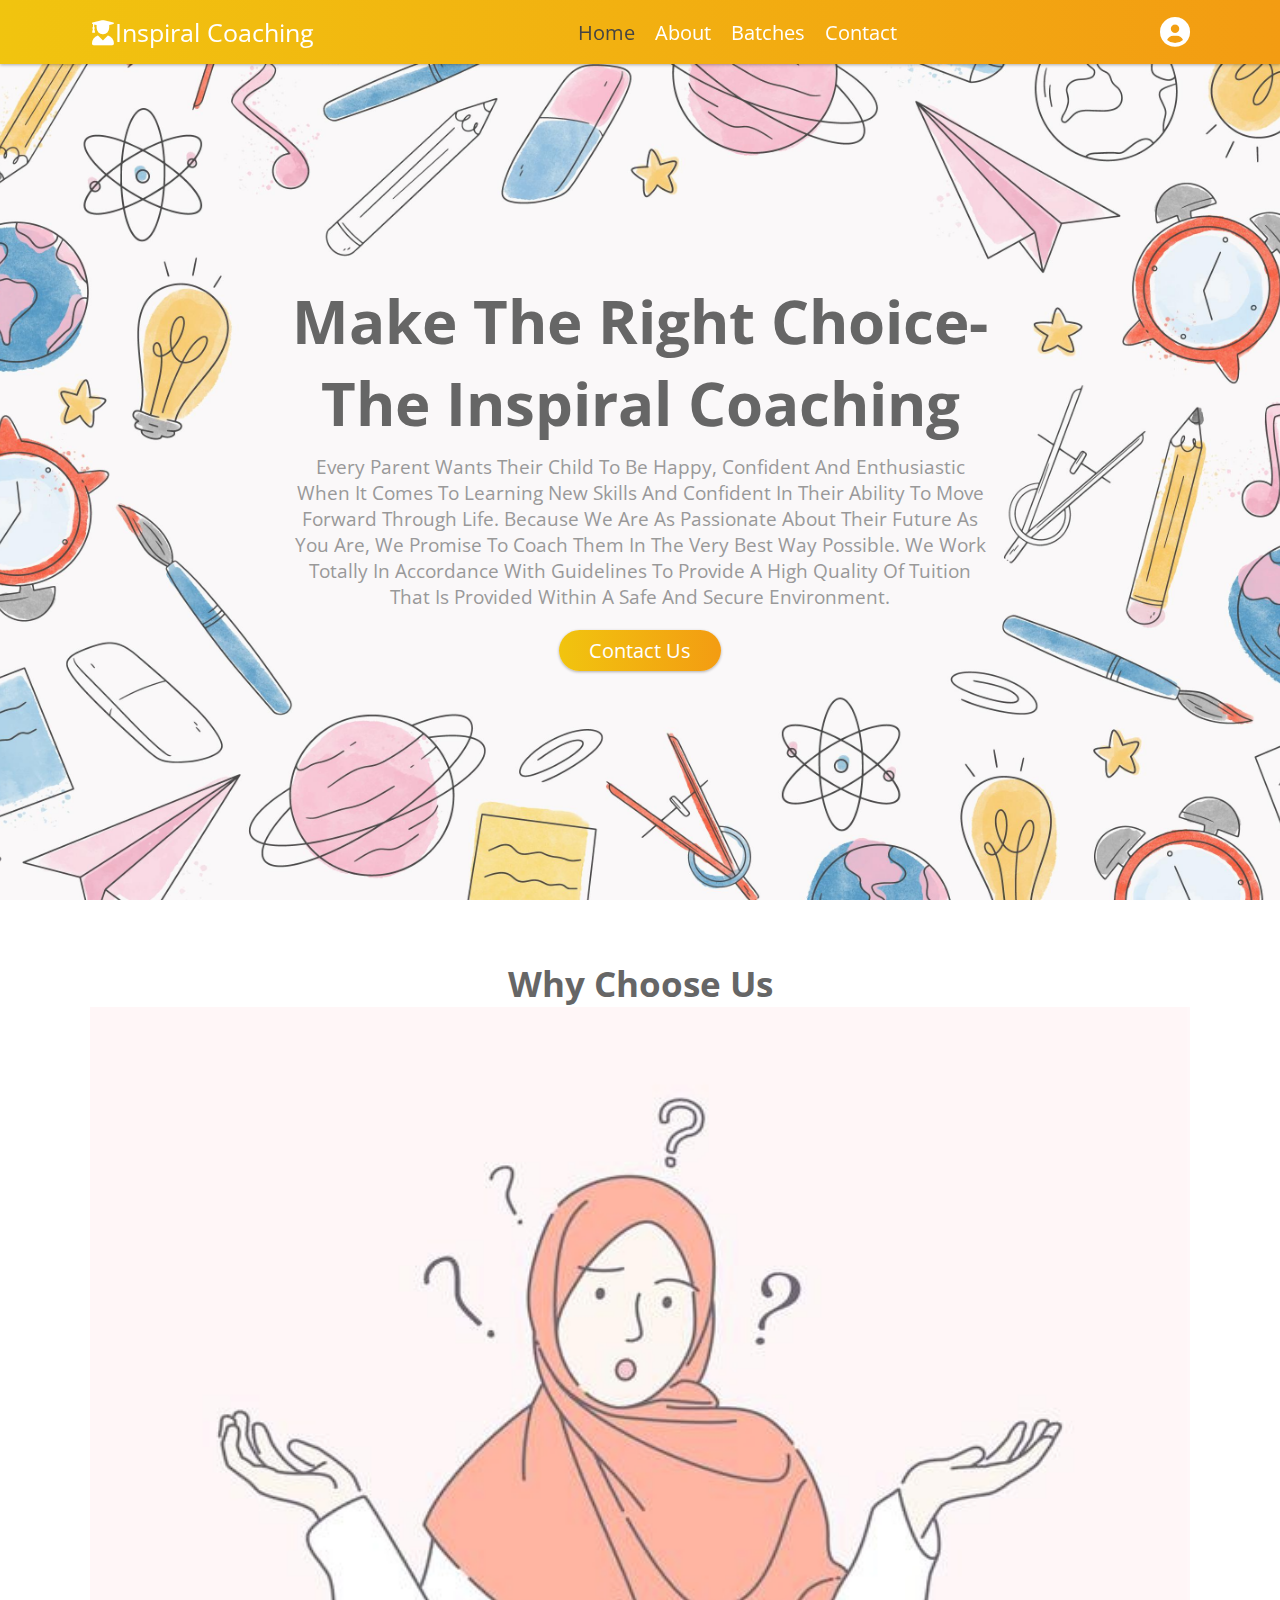
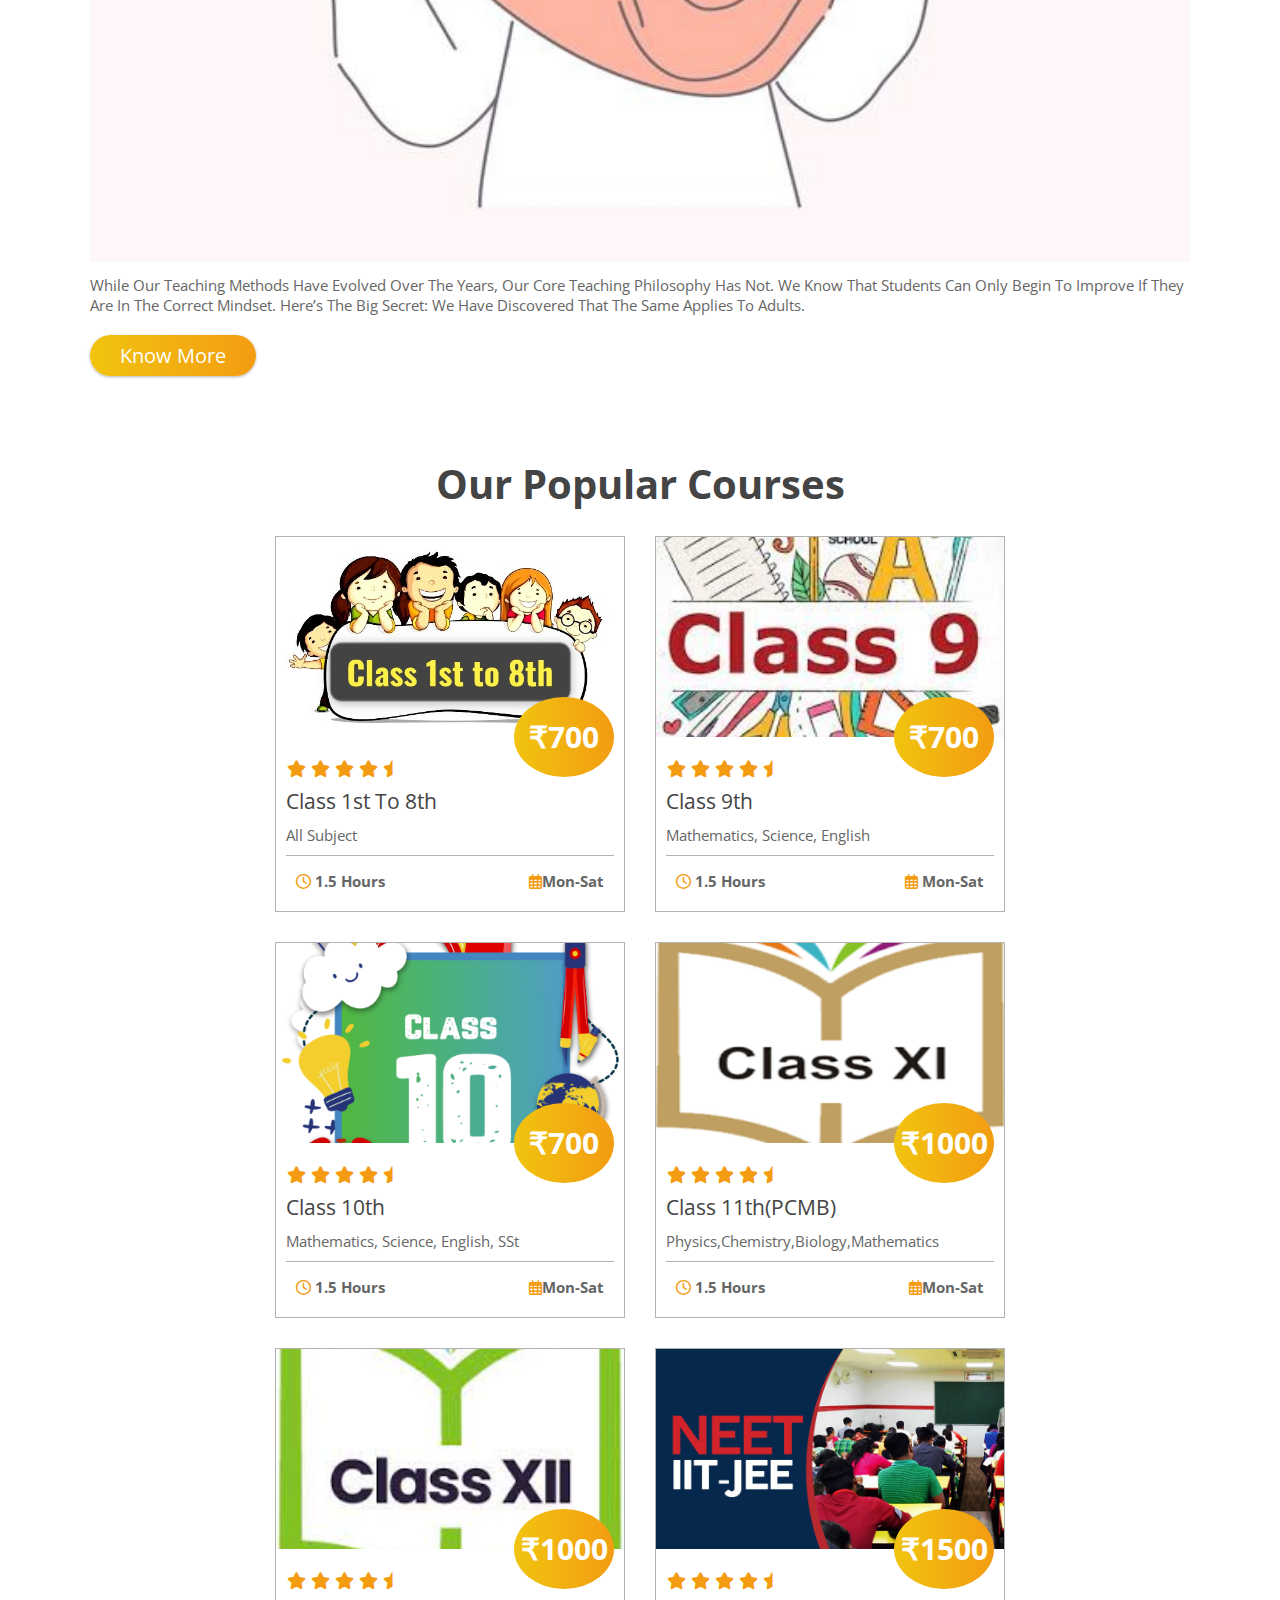
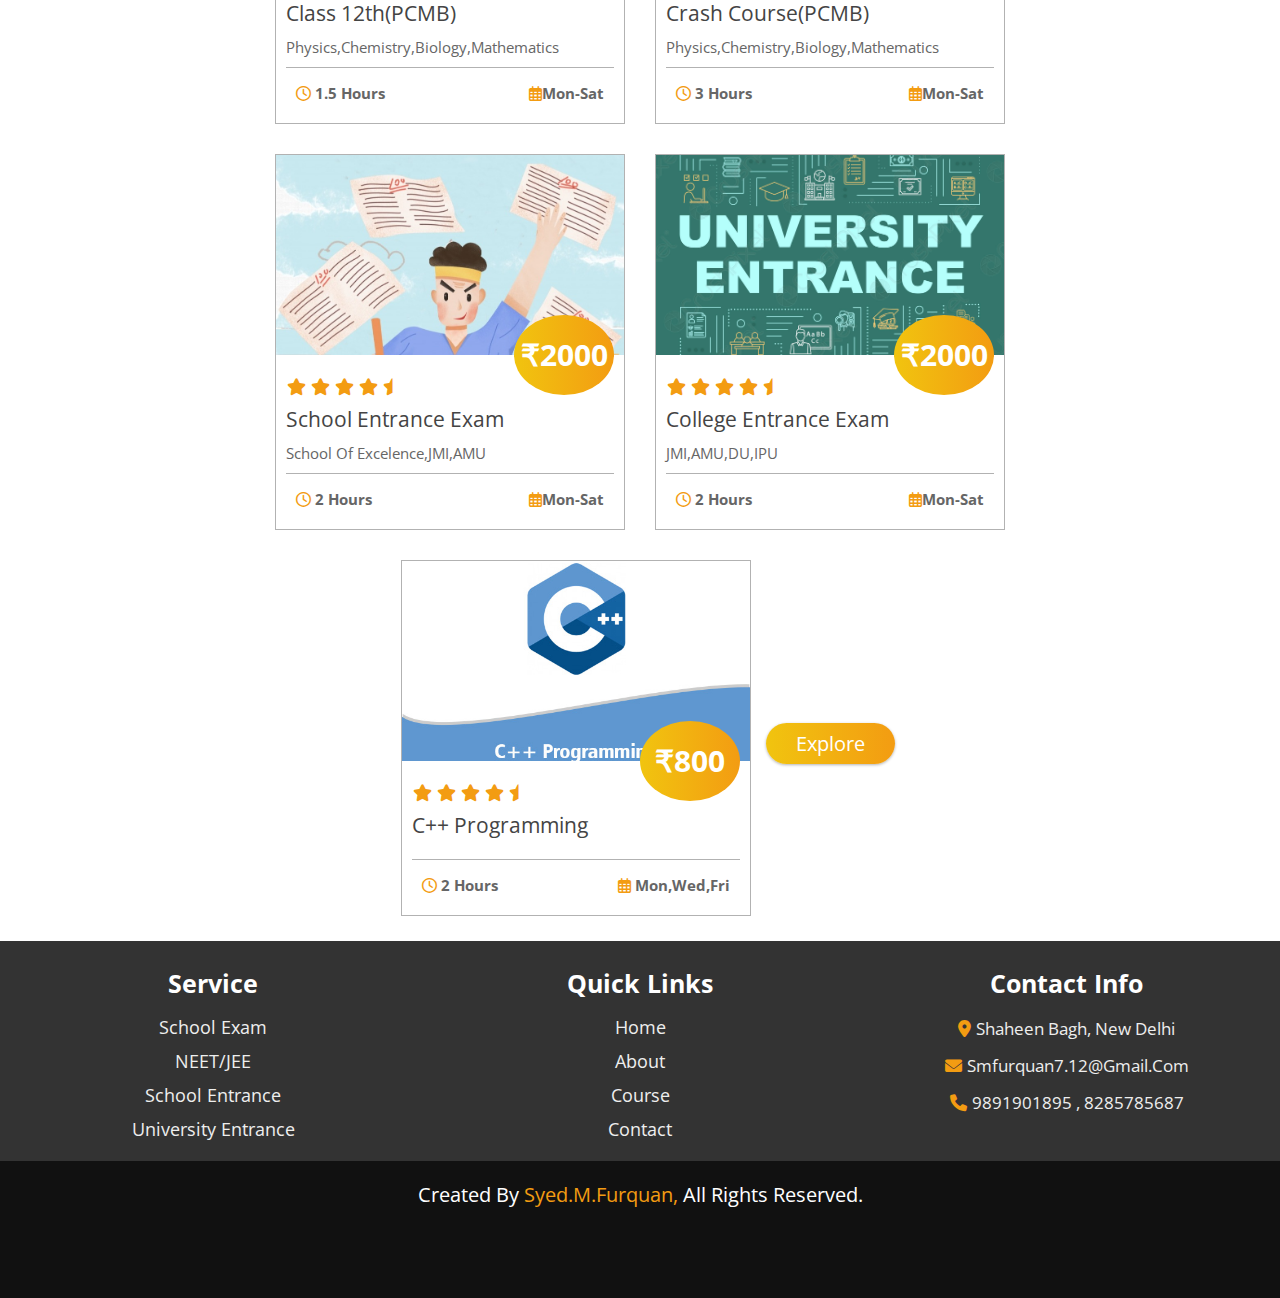
<file: index.html>
<!DOCTYPE html>
<html lang="en">
<head>
    <meta charset="UTF-8">
    <meta http-equiv="X-UA-Compatible" content="IE=edge">
    <meta name="viewport" content="width=device-width, initial-scale=1.0">
    <title>Inspiral Coaching</title>
    <link rel="icon" type="image/x-icon" href="images/favicon.jpg">

     <!-- font-awesome cdn link    -->
    <link rel="stylesheet" href="https://cdnjs.cloudflare.com/ajax/libs/font-awesome/6.0.0-beta3/css/all.min.css">

    <!-- custom css files link -->
    <link rel="stylesheet" href="index.css">

    <!-- google font cdn link -->
    <link rel="preconnect" href="https://fonts.googleapis.com">
    <link rel="preconnect" href="https://fonts.gstatic.com" crossorigin>
    <link href="https://fonts.googleapis.com/css2?family=Open+Sans:ital,wght@0,300;0,400;0,500;0,600;0,700;1,400;1,600&display=swap" rel="stylesheet">

</head>
<body> 
    <!-- header section start -->
    <header>

        <div id="menu" class="fas fa-bars"></div>
    
        <a href="#" class="logo"><i class="fas fa-user-graduate"></i>Inspiral Coaching</a>
    
        <nav class="navbar">
            <ul>
                <li><a class="active" href="#home">home</a></li>
                <li><a href="about.html">about</a></li>
                <li><a href="batch.html">Batches</a></li>
                <li><a href="contact.html">contact</a></li>
            </ul>
        </nav>
    
        <div id="login" class="fas fa-user-circle"></div>
    
    </header>
   
    <!-- Home section start -->
    <section class="home" id="home">
        <h1>Make the Right Choice-<br>The Inspiral Coaching</h1>
         
 <p>
    Every parent wants their child to be happy, confident and enthusiastic when it comes to learning new skills and confident in their ability to move forward through life.  Because we are as passionate about their future as you are, we promise to coach them in the very best way possible.  We work totally in accordance with guidelines to provide a high quality of tuition that is provided within a safe and secure environment.   
 </p>
 <a href="#"><button class="btn">Contact Us</button></a>
    </section>

    <!-- About Section Start -->

    <section class="about" id="about">
    <div> 
        
        <!-- <div class="image">
            <img src="images/abindex.jpg">
        </div> -->
        <div class="content">
            <h3 style="text-align: center;">Why Choose Us</h3>
            <div class="image">
                <img src="images/abindex.jpg">
            </div>
            <p>
                
                While our teaching methods have evolved over the years, our core teaching philosophy has not. We know that students can only begin to improve if they are in the correct mindset.

Here’s the big secret: we have discovered that the same applies to adults.
            </p>
            
            <a href="about.html"><button class="btn">Know More</button></a>
        </div>
</div>
    </section>

    <!-- About Section end -->

    <!-- Class section Started -->
    <section class="course" id="course">

        <h1 class="heading">our popular courses</h1>    
        
        <div class="box-container">
        
            <div class="box">
                <img src="images/1to8.jpeg" alt="">
                <h3 class="price">₹700</h3>
                <div class="content">
                    <div class="stars">
                        <i class="fas fa-star"></i>
                        <i class="fas fa-star"></i>
                        <i class="fas fa-star"></i>
                        <i class="fas fa-star"></i>
                        <i class="fas fa-star-half"></i>
                    </div>
                    <a href="#" class="title">Class 1st to 8th</a>
                    <p>All Subject</p>
                    <div class="info">
                        <h3> <i class="far fa-clock"></i> 1.5 hours </h3>
                        <h3> <i class="far fa-calendar-alt"></i>Mon-Sat</h3>
 
                    </div>
                </div>
            </div>
        
            <div class="box">
                <img src="images/course1.jpeg" alt="">
                <h3 class="price">₹700</h3>
                <div class="content">
                    <div class="stars">
                        <i class="fas fa-star"></i>
                        <i class="fas fa-star"></i>
                        <i class="fas fa-star"></i>
                        <i class="fas fa-star"></i>
                        <i class="fas fa-star-half"></i>
                    </div>
                    <a href="#" class="title">class 9th</a>
                    <p>Mathematics, Science, English</p>
                    <div class="info">
                        <h3> <i class="far fa-clock"></i> 1.5 hours </h3>
                        <h3> <i class="far fa-calendar-alt"></i> Mon-Sat</h3>
                         
                    </div>
                </div>
            </div>
        
            <div class="box">
                <img src="images/course2.png" alt="">
                <h3 class="price">₹700</h3>
                <div class="content">
                    <div class="stars">
                        <i class="fas fa-star"></i>
                        <i class="fas fa-star"></i>
                        <i class="fas fa-star"></i>
                        <i class="fas fa-star"></i>
                        <i class="fas fa-star-half"></i>
                    </div>
                    <a href="#" class="title"> Class 10th</a>
                    <p>Mathematics, Science, English, SSt</p>
                    <div class="info">
                        <h3> <i class="far fa-clock"></i> 1.5 hours </h3>
                        <h3> <i class="far fa-calendar-alt"></i>Mon-Sat </h3>
                        
                    </div>
                </div>
            </div>
        
            <div class="box">
                <img src="images/course3.png" alt="">
                <h3 class="price">₹1000</h3>
                <div class="content">
                    <div class="stars">
                        <i class="fas fa-star"></i>
                        <i class="fas fa-star"></i>
                        <i class="fas fa-star"></i>
                        <i class="fas fa-star"></i>
                        <i class="fas fa-star-half"></i>
                    </div>
                    <a href="#" class="title">Class 11th(PCMB)</a>
                    <p>Physics,Chemistry,Biology,Mathematics </p>
                    <div class="info">
                        <h3> <i class="far fa-clock"></i> 1.5 hours </h3>
                        <h3> <i class="far fa-calendar-alt"></i>Mon-Sat</h3>
                       
                    </div>
                </div>
            </div>
        
            <div class="box">
                <img src="images/course4.jpeg" alt="">
                <h3 class="price">₹1000</h3>
                <div class="content">
                    <div class="stars">
                        <i class="fas fa-star"></i>
                        <i class="fas fa-star"></i>
                        <i class="fas fa-star"></i>
                        <i class="fas fa-star"></i>
                        <i class="fas fa-star-half"></i>
                    </div>
                    <a href="#" class="title">Class 12th(PCMB)</a>
                    <p>Physics,Chemistry,Biology,Mathematics </p>
                    <div class="info">
                        <h3> <i class="far fa-clock"></i> 1.5 hours </h3>
                        <h3> <i class="far fa-calendar-alt"></i>Mon-Sat</h3>
                       
                    </div>
                </div>
            </div>
            <div class="box">
                <img src="images/neetjee.jpg" alt="">
                <h3 class="price">₹1500</h3>
                <div class="content">
                    <div class="stars">
                        <i class="fas fa-star"></i>
                        <i class="fas fa-star"></i>
                        <i class="fas fa-star"></i>
                        <i class="fas fa-star"></i>
                        <i class="fas fa-star-half"></i>
                    </div>
                    <a href="#" class="title">Crash Course(PCMB)</a>
                    <p>Physics,Chemistry,Biology,Mathematics </p>
                    <div class="info">
                        <h3> <i class="far fa-clock"></i> 3 hours </h3>
                        <h3> <i class="far fa-calendar-alt"></i>Mon-Sat</h3>
                       
                    </div>
                </div>
            </div>
            <div class="box">
                <img src="images/school.jpeg" alt="">
                <h3 class="price">₹2000</h3>
                <div class="content">
                    <div class="stars">
                        <i class="fas fa-star"></i>
                        <i class="fas fa-star"></i>
                        <i class="fas fa-star"></i>
                        <i class="fas fa-star"></i>
                        <i class="fas fa-star-half"></i>
                    </div>
                    <a href="#" class="title">School Entrance Exam</a>
                    <p>School of Excelence,JMI,AMU </p>
                    <div class="info">
                        <h3> <i class="far fa-clock"></i> 2 hours </h3>
                        <h3> <i class="far fa-calendar-alt"></i>Mon-Sat</h3>
                        
                    </div>
                </div>
            </div>
            <div class="box">
                <img src="images/college.jpg" alt="">
                <h3 class="price">₹2000</h3>
                <div class="content">
                    <div class="stars">
                        <i class="fas fa-star"></i>
                        <i class="fas fa-star"></i>
                        <i class="fas fa-star"></i>
                        <i class="fas fa-star"></i>
                        <i class="fas fa-star-half"></i>
                    </div>
                    <a href="#" class="title">College Entrance Exam</a>
                    <p> JMI,AMU,DU,IPU </p>
                    <div class="info">
                        <h3> <i class="far fa-clock"></i> 2 hours </h3>
                        <h3> <i class="far fa-calendar-alt"></i>Mon-Sat</h3>
                        
                    </div>
                </div>
            </div>
            <div class="box">
                <img src="images/cprogram.jpg" alt="">
                <h3 class="price">₹800</h3>
                <div class="content">
                    <div class="stars">
                        <i class="fas fa-star"></i>
                        <i class="fas fa-star"></i>
                        <i class="fas fa-star"></i>
                        <i class="fas fa-star"></i>
                        <i class="fas fa-star-half"></i>
                    </div>
                    <a href="#" class="title">C++ Programming </a>
                    <p>  </p>
                    <div class="info">
                        <h3> <i class="far fa-clock"></i> 2 hours </h3>
                        <h3> <i class="far fa-calendar-alt"></i> Mon,Wed,Fri</h3>
                       
                    </div>
                </div>
            </div>
           
           
            <a href="batch.html"><button class="btn">Explore</button></a>
     </div>
        
    </section>
    

     <!-- Footer section start -->
     <div class="footer">

        <div class="box-container">
    
            <div class="box">
                <h3>Service</h3>
                <a href="batch.html">School Exam</a>
                <a href="batch.html">NEET/JEE</a>
                <a href="batch.html">School Entrance</a>
                <a href="batch.html">University Entrance</a>
            </div>
    
            <div class="box">
                <h3>quick links</h3>
                <a href="index.html">home</a>
                <a href="about.html">about</a>
                <a href="batch.html">course</a>
                <a href="contact.html">contact</a>
            </div>
    
            <div class="box">
                <h3>contact info</h3>
                <p> <i class="fas fa-map-marker-alt"></i>Shaheen Bagh, New Delhi</p>
                <p> <i class="fas fa-envelope"></i>smfurquan7.12@gmail.com </p>
                <p> <i class="fas fa-phone"></i>9891901895 , 8285785687</p>
            </div>
    
        </div>
    
        <h1 class="credit">created by <a href="#">Syed.M.Furquan,</a> all rights reserved. </h1>
    
    </div>
    
    <!-- footer section ends -->
    
    
    






    <script>
        var url = 'https://wati-integration-service.clare.ai/ShopifyWidget/shopifyWidget.js?99335';
        var s = document.createElement('script');
        s.type = 'text/javascript';
        s.async = true;
        s.src = url;
        var options = {
      "enabled":true,
      "chatButtonSetting":{
          "backgroundColor":"#4dc247",
          "ctaText":"Message Us",
          "borderRadius":"25",
          "marginLeft":"0",
          "marginBottom":"50",
          "marginRight":"50",
          "position":"right"
      },
      "brandSetting":{
          "brandName":"Inspiral Coaching",
          "brandSubTitle":"Typically replies within a day",
          "brandImg":" https://www.pinpng.com/pngs/m/98-987547_spiral-clipart-transparent-gold-spiral-hd-png-download.png",
          "welcomeText":"Hi there!\nHow can I help you?",
          "messageText":" ",
          "backgroundColor":"#0a5f54",
          "ctaText":"Start Chat",
          "borderRadius":"25",
          "autoShow":false,
          "phoneNumber":"919891901895"
      }
    };
        s.onload = function() {
            CreateWhatsappChatWidget(options);
        };
        var x = document.getElementsByTagName('script')[0];
        x.parentNode.insertBefore(s, x);
    </script>


    <!-- jQuery cdn link -->
    <script src="https://cdnjs.cloudflare.com/ajax/libs/jquery/3.6.0/jquery.min.js"></script>
    
    <!-- custom js file link -->
    <script src="/js/script.js"></script>
</body>
</html>
</file>
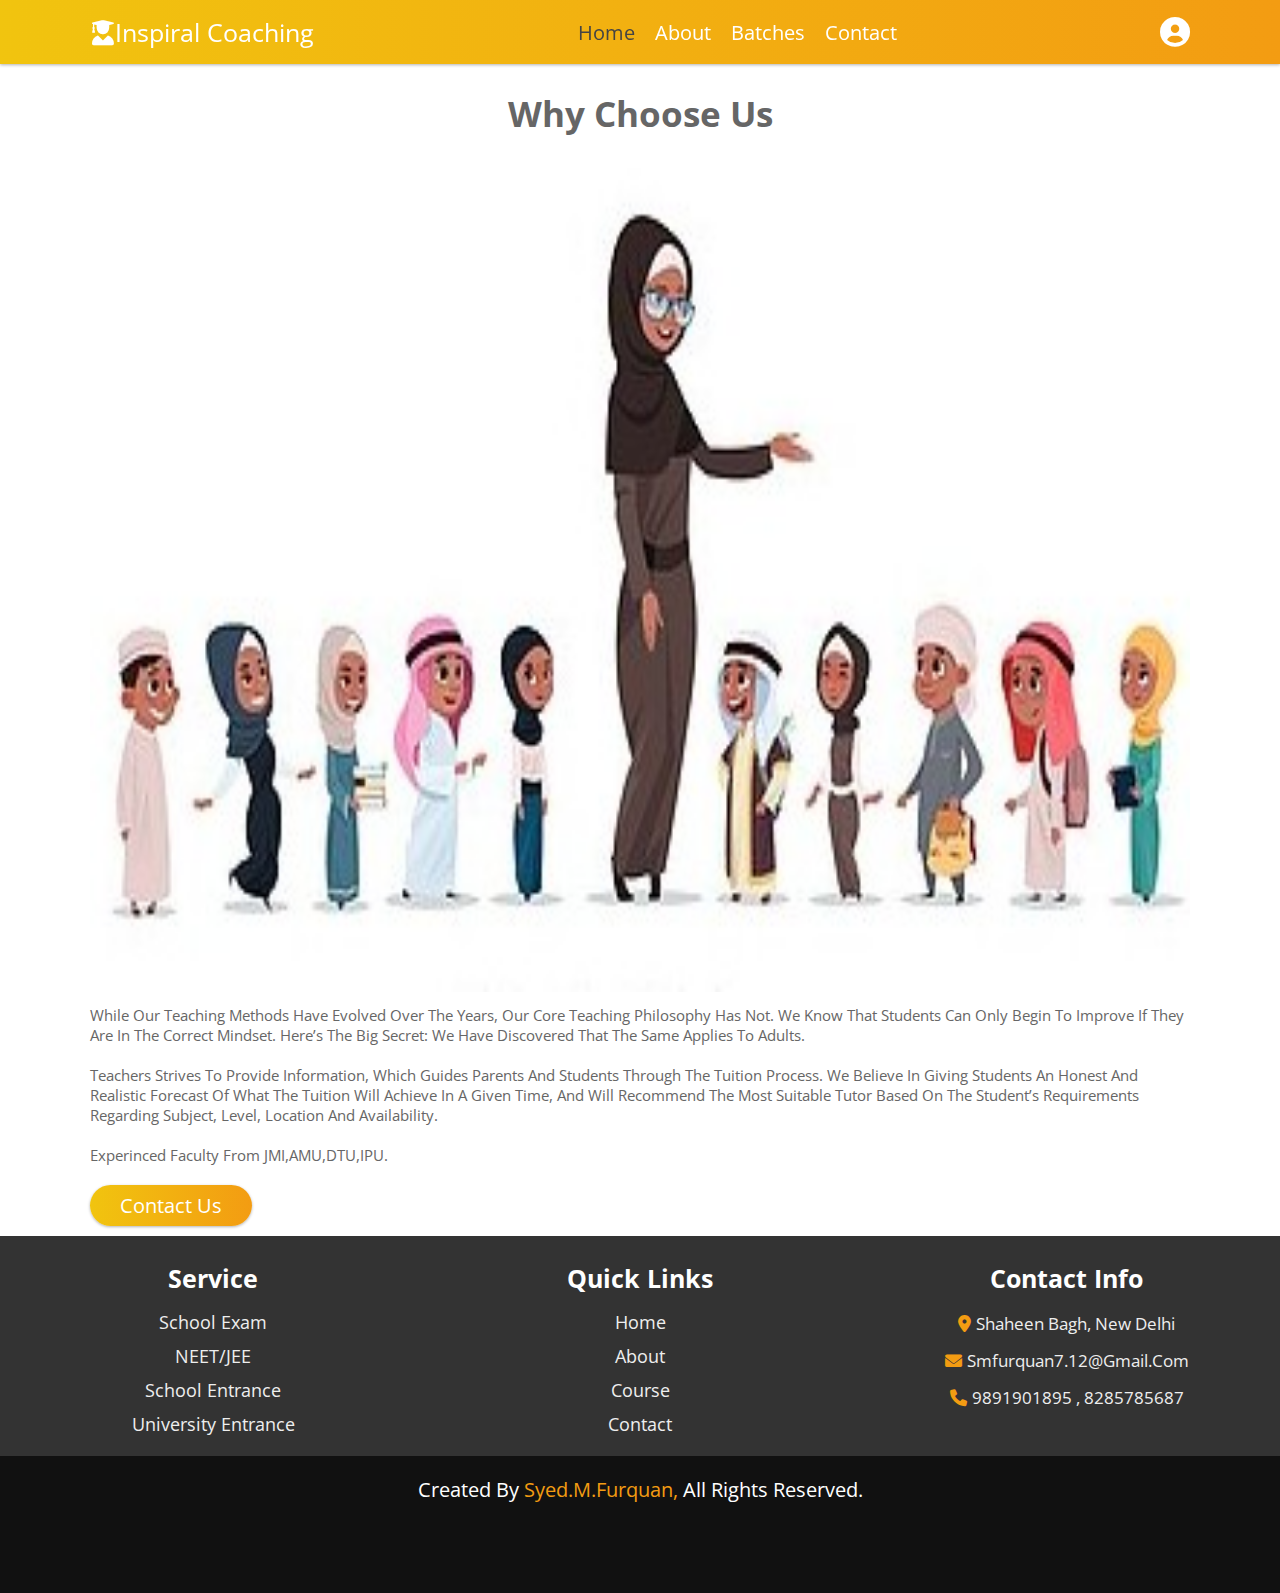
<file: about.html>
<!DOCTYPE html>
<html lang="en">
<head>
    <meta charset="UTF-8">
    <meta http-equiv="X-UA-Compatible" content="IE=edge">
    <meta name="viewport" content="width=device-width, initial-scale=1.0">
    <title>Inspiral Coaching|About</title>
    <link rel="icon" type="image/x-icon" href="images/favicon.jpg">

     <!-- font-awesome cdn link    -->
    <link rel="stylesheet" href="https://cdnjs.cloudflare.com/ajax/libs/font-awesome/6.0.0-beta3/css/all.min.css">

    <!-- custom css files link -->
    <link rel="stylesheet" href="index.css">

    <!-- google font cdn link -->
    <link rel="preconnect" href="https://fonts.googleapis.com">
    <link rel="preconnect" href="https://fonts.gstatic.com" crossorigin>
    <link href="https://fonts.googleapis.com/css2?family=Open+Sans:ital,wght@0,300;0,400;0,500;0,600;0,700;1,400;1,600&display=swap" rel="stylesheet">

</head>
<body> 
    <!-- header section start -->
    <header>

        <div id="menu" class="fas fa-bars"></div>
    
        <a href="#" class="logo"><i class="fas fa-user-graduate"></i>Inspiral Coaching</a>
    
        <nav class="navbar">
            <ul>
                <li><a class="active" href="index.html">home</a></li>
                <li><a href="#about">about</a></li>
                <li><a href="batch.html">Batches</a></li>
                <li><a href="contact.html">contact</a></li>
            </ul>
        </nav>
    
        <div id="login" class="fas fa-user-circle"></div>
    
    </header>
     <!-- About Section Start -->

     <section class="about" id="about">

       
        <div class="content">
            <h3 style="text-align: center; padding-top: 30px;">Why Choose Us</h3>
            <div class="image">
                <img src="images/abteach.jpg">
            </div>
            <p>
                
                While our teaching methods have evolved over the years, our core teaching philosophy has not. We know that students can only begin to improve if they are in the correct mindset.

Here’s the big secret: we have discovered that the same applies to adults.
            </p>
            <p>
                Teachers strives to provide information, which guides parents and students through the tuition process. We believe in giving students an honest and realistic forecast of what the tuition will achieve in a given time, and will recommend the most suitable tutor based on the student’s requirements regarding subject, level, location and availability.
            </p>
            <p>
                Experinced Faculty  from JMI,AMU,DTU,IPU.
            </p>
            <a href="contact.html"><button class="btn">Contact Us</button></a>
        </div>

    </section>

    <!-- About Section end -->
  <!-- Footer section start -->
  <div class="footer">

    <div class="box-container">

        <div class="box">
            <h3>Service</h3>
            <a href="batch.html">School Exam</a>
            <a href="batch.html">NEET/JEE</a>
            <a href="batch.html">School Entrance</a>
            <a href="batch.html">University Entrance</a>
        </div>

        <div class="box">
            <h3>quick links</h3>
            <a href="index.html">home</a>
            <a href="about.html">about</a>
            <a href="batch.html">course</a>
            <a href="contact.html">contact</a>
        </div>

        <div class="box">
            <h3>contact info</h3>
            <p> <i class="fas fa-map-marker-alt"></i>Shaheen Bagh, New Delhi</p>
            <p> <i class="fas fa-envelope"></i>smfurquan7.12@gmail.com </p>
            <p> <i class="fas fa-phone"></i>9891901895 , 8285785687</p>
        </div>

    </div>

    <h1 class="credit">created by <a href="#">Syed.M.Furquan,</a> all rights reserved. </h1>

</div>

<script>
    var url = 'https://wati-integration-service.clare.ai/ShopifyWidget/shopifyWidget.js?99335';
    var s = document.createElement('script');
    s.type = 'text/javascript';
    s.async = true;
    s.src = url;
    var options = {
  "enabled":true,
  "chatButtonSetting":{
      "backgroundColor":"#4dc247",
      "ctaText":"Message Us",
      "borderRadius":"25",
      "marginLeft":"0",
      "marginBottom":"50",
      "marginRight":"50",
      "position":"right"
  },
  "brandSetting":{
      "brandName":"Inspiral Coaching",
      "brandSubTitle":"Typically replies within a day",
      "brandImg":" https://www.pinpng.com/pngs/m/98-987547_spiral-clipart-transparent-gold-spiral-hd-png-download.png",
      "welcomeText":"Hi there!\nHow can I help you?",
      "messageText":" ",
      "backgroundColor":"#0a5f54",
      "ctaText":"Start Chat",
      "borderRadius":"25",
      "autoShow":false,
      "phoneNumber":"919891901895"
  }
};
    s.onload = function() {
        CreateWhatsappChatWidget(options);
    };
    var x = document.getElementsByTagName('script')[0];
    x.parentNode.insertBefore(s, x);
</script>


<!-- jQuery cdn link -->
<script src="https://cdnjs.cloudflare.com/ajax/libs/jquery/3.6.0/jquery.min.js"></script>

<!-- custom js file link -->
<script src="/js/script.js"></script>
</body>
</html>
</file>
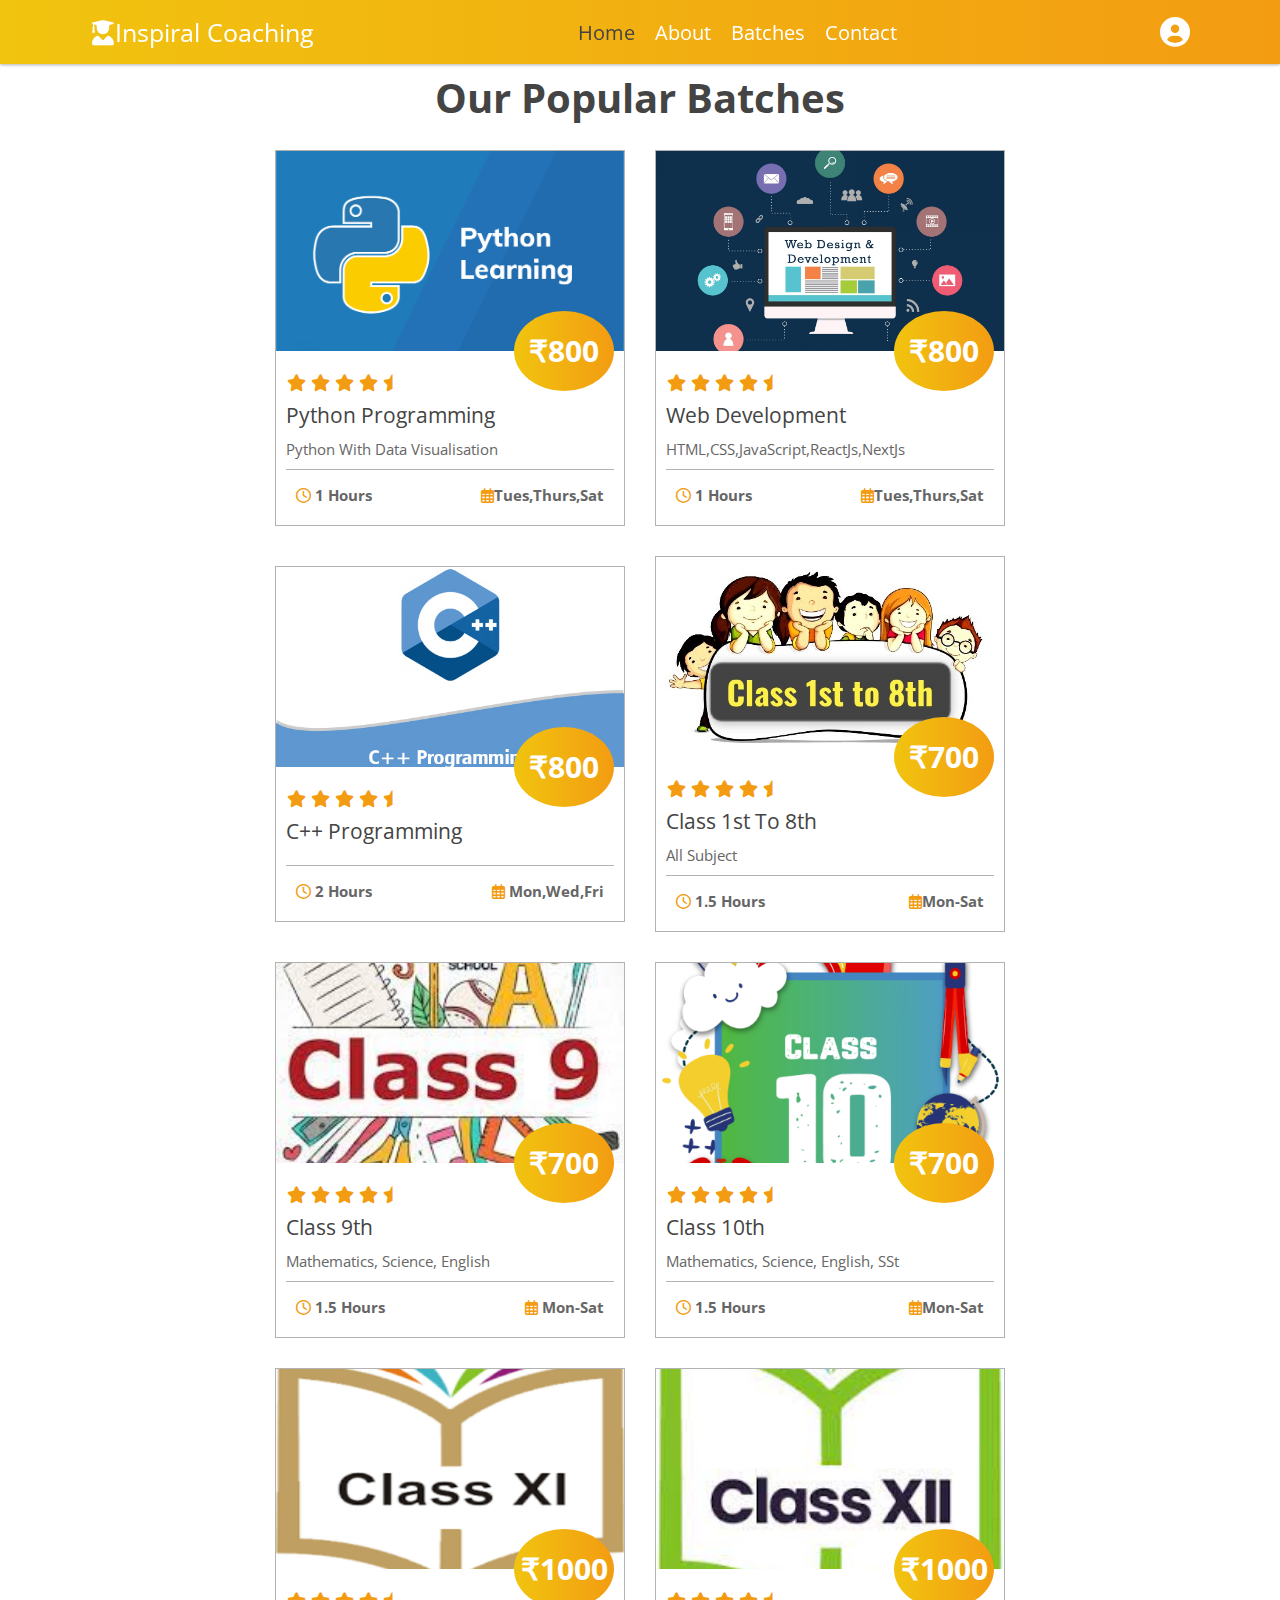
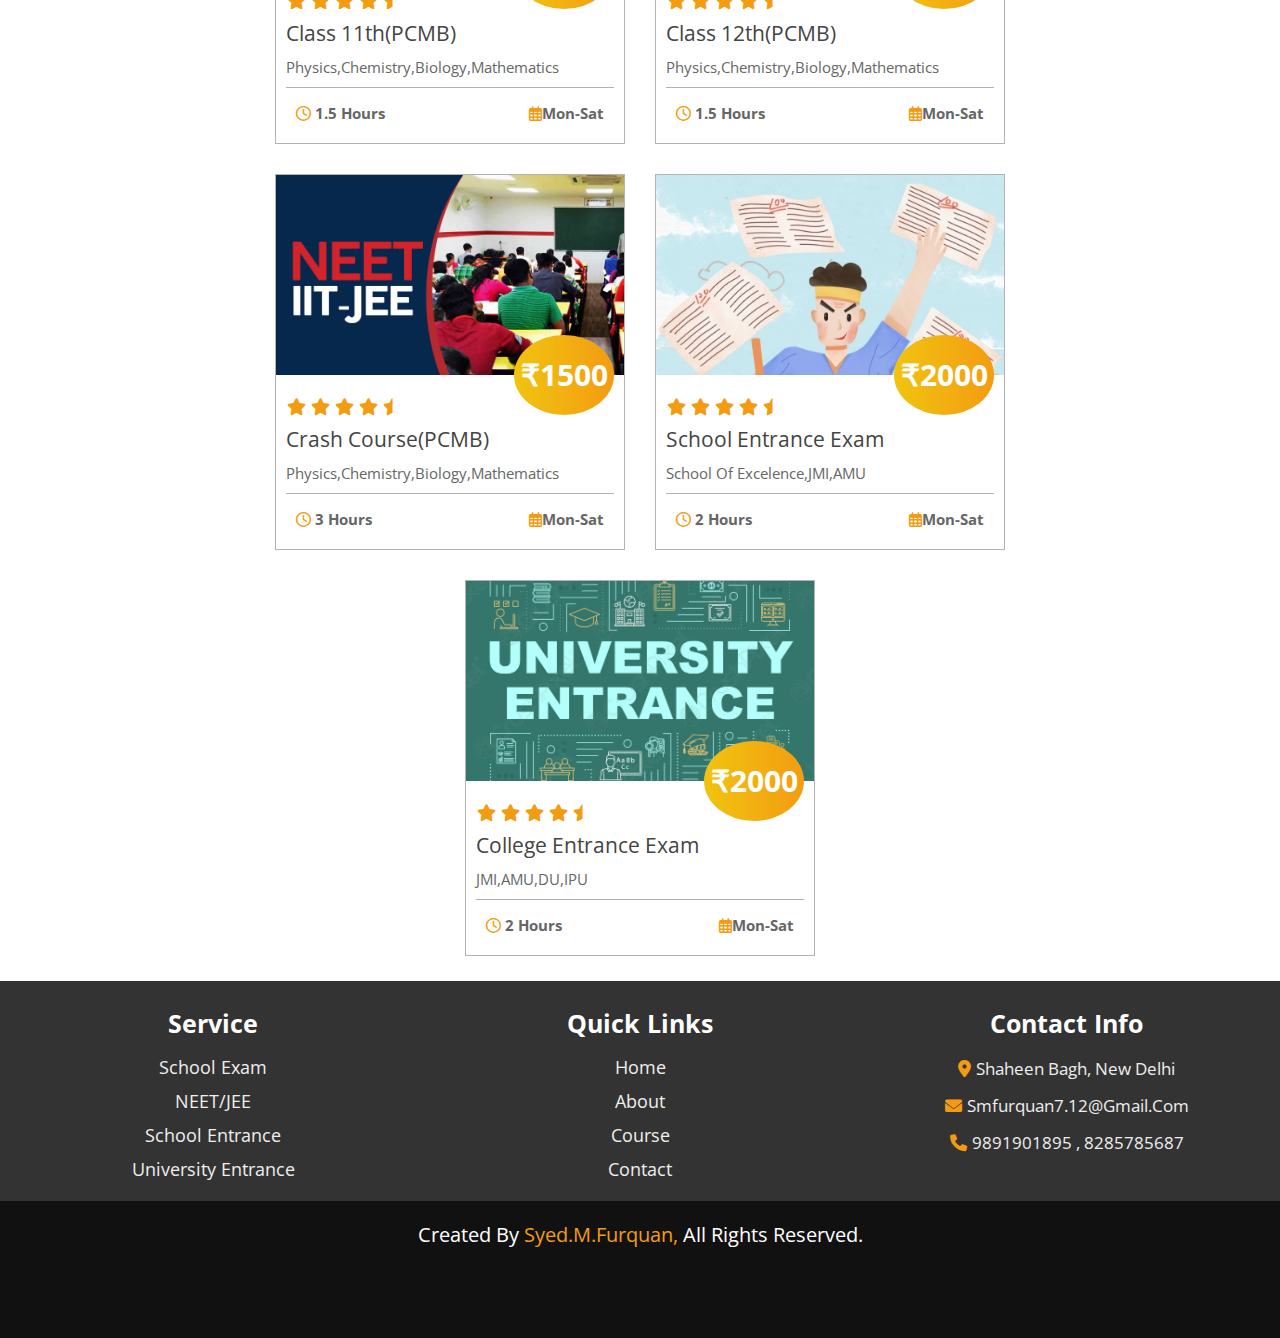
<file: batch.html>
<!DOCTYPE html>
<html lang="en">
<head>
    <meta charset="UTF-8">
    <meta http-equiv="X-UA-Compatible" content="IE=edge">
    <meta name="viewport" content="width=device-width, initial-scale=1.0">
    <title>Inspiral Coaching|Batches</title>
    <link rel="icon" type="image/x-icon" href="images/favicon.jpg">

     <!-- font-awesome cdn link    -->
    <link rel="stylesheet" href="https://cdnjs.cloudflare.com/ajax/libs/font-awesome/6.0.0-beta3/css/all.min.css">

    <!-- custom css files link -->
    <link rel="stylesheet" href="index.css">

    <!-- google font cdn link -->
    <link rel="preconnect" href="https://fonts.googleapis.com">
    <link rel="preconnect" href="https://fonts.gstatic.com" crossorigin>
    <link href="https://fonts.googleapis.com/css2?family=Open+Sans:ital,wght@0,300;0,400;0,500;0,600;0,700;1,400;1,600&display=swap" rel="stylesheet">

</head>
<body> 
    <!-- header section start -->
    <header>

        <div id="menu" class="fas fa-bars"></div>
    
        <a href="#" class="logo"><i class="fas fa-user-graduate"></i>Inspiral Coaching</a>
    
        <nav class="navbar">
            <ul>
                <li><a class="active" href="index.html">home</a></li>
                <li><a href="about.html">about</a></li>
                <li><a href="batch.html">Batches</a></li>
                <li><a href="contact.html">contact</a></li>
            </ul>
        </nav>
    
        <div id="login" class="fas fa-user-circle"></div>
    
    </header>
    <section class="course" id="course">

        <h1 class="heading">our popular Batches</h1>    
        
        <div class="box-container">

            <div class="box">
                <img src="images/python.jpg" alt="">
                <h3 class="price">₹800</h3>
                <div class="content">
                    <div class="stars">
                        <i class="fas fa-star"></i>
                        <i class="fas fa-star"></i>
                        <i class="fas fa-star"></i>
                        <i class="fas fa-star"></i>
                        <i class="fas fa-star-half"></i>
                    </div>
                    <a href="#" class="title"> Python Programming</a>
                    <p>Python with Data Visualisation</p>
                    <div class="info">
                        <h3> <i class="far fa-clock"></i> 1 hours </h3>
                        <h3> <i class="far fa-calendar-alt"></i>Tues,Thurs,Sat</h3>
                         
                    </div>
                </div>
            </div>
            <div class="box">
                <img src="images/web.jpg" alt="">
                <h3 class="price">₹800</h3>
                <div class="content">
                    <div class="stars">
                        <i class="fas fa-star"></i>
                        <i class="fas fa-star"></i>
                        <i class="fas fa-star"></i>
                        <i class="fas fa-star"></i>
                        <i class="fas fa-star-half"></i>
                    </div>
                    <a href="#" class="title">Web Development</a>
                    <p>HTML,CSS,JavaScript,ReactJs,NextJs</p>
                    <div class="info">
                        <h3> <i class="far fa-clock"></i> 1 hours </h3>
                        <h3> <i class="far fa-calendar-alt"></i>Tues,Thurs,Sat</h3>
                         
                    </div>
                </div>
            </div>
            <div class="box">
                <img src="images/cprogram.jpg" alt="">
                <h3 class="price">₹800</h3>
                <div class="content">
                    <div class="stars">
                        <i class="fas fa-star"></i>
                        <i class="fas fa-star"></i>
                        <i class="fas fa-star"></i>
                        <i class="fas fa-star"></i>
                        <i class="fas fa-star-half"></i>
                    </div>
                    <a href="#" class="title">C++ Programming </a>
                    <p>  </p>
                    <div class="info">
                        <h3> <i class="far fa-clock"></i> 2 hours </h3>
                        <h3> <i class="far fa-calendar-alt"></i> Mon,Wed,Fri</h3>
                       
                    </div>
                </div>
            </div>
        
            <div class="box">
                <img src="images/1to8.jpeg" alt="">
                <h3 class="price">₹700</h3>
                <div class="content">
                    <div class="stars">
                        <i class="fas fa-star"></i>
                        <i class="fas fa-star"></i>
                        <i class="fas fa-star"></i>
                        <i class="fas fa-star"></i>
                        <i class="fas fa-star-half"></i>
                    </div>
                    <a href="#" class="title">Class 1st to 8th</a>
                    <p>All Subject</p>
                    <div class="info">
                        <h3> <i class="far fa-clock"></i> 1.5 hours </h3>
                        <h3> <i class="far fa-calendar-alt"></i>Mon-Sat</h3>
 
                    </div>
                </div>
            </div>
        
            <div class="box">
                <img src="images/course1.jpeg" alt="">
                <h3 class="price">₹700</h3>
                <div class="content">
                    <div class="stars">
                        <i class="fas fa-star"></i>
                        <i class="fas fa-star"></i>
                        <i class="fas fa-star"></i>
                        <i class="fas fa-star"></i>
                        <i class="fas fa-star-half"></i>
                    </div>
                    <a href="#" class="title">class 9th</a>
                    <p>Mathematics, Science, English</p>
                    <div class="info">
                        <h3> <i class="far fa-clock"></i> 1.5 hours </h3>
                        <h3> <i class="far fa-calendar-alt"></i> Mon-Sat</h3>
                         
                    </div>
                </div>
            </div>
        
            <div class="box">
                <img src="images/course2.png" alt="">
                <h3 class="price">₹700</h3>
                <div class="content">
                    <div class="stars">
                        <i class="fas fa-star"></i>
                        <i class="fas fa-star"></i>
                        <i class="fas fa-star"></i>
                        <i class="fas fa-star"></i>
                        <i class="fas fa-star-half"></i>
                    </div>
                    <a href="#" class="title"> Class 10th</a>
                    <p>Mathematics, Science, English, SSt</p>
                    <div class="info">
                        <h3> <i class="far fa-clock"></i> 1.5 hours </h3>
                        <h3> <i class="far fa-calendar-alt"></i>Mon-Sat </h3>
                        
                    </div>
                </div>
            </div>
        
            <div class="box">
                <img src="images/course3.png" alt="">
                <h3 class="price">₹1000</h3>
                <div class="content">
                    <div class="stars">
                        <i class="fas fa-star"></i>
                        <i class="fas fa-star"></i>
                        <i class="fas fa-star"></i>
                        <i class="fas fa-star"></i>
                        <i class="fas fa-star-half"></i>
                    </div>
                    <a href="#" class="title">Class 11th(PCMB)</a>
                    <p>Physics,Chemistry,Biology,Mathematics </p>
                    <div class="info">
                        <h3> <i class="far fa-clock"></i> 1.5 hours </h3>
                        <h3> <i class="far fa-calendar-alt"></i>Mon-Sat</h3>
                       
                    </div>
                </div>
            </div>
        
            <div class="box">
                <img src="images/course4.jpeg" alt="">
                <h3 class="price">₹1000</h3>
                <div class="content">
                    <div class="stars">
                        <i class="fas fa-star"></i>
                        <i class="fas fa-star"></i>
                        <i class="fas fa-star"></i>
                        <i class="fas fa-star"></i>
                        <i class="fas fa-star-half"></i>
                    </div>
                    <a href="#" class="title">Class 12th(PCMB)</a>
                    <p>Physics,Chemistry,Biology,Mathematics </p>
                    <div class="info">
                        <h3> <i class="far fa-clock"></i> 1.5 hours </h3>
                        <h3> <i class="far fa-calendar-alt"></i>Mon-Sat</h3>
                       
                    </div>
                </div>
            </div>
            <div class="box">
                <img src="images/neetjee.jpg" alt="">
                <h3 class="price">₹1500</h3>
                <div class="content">
                    <div class="stars">
                        <i class="fas fa-star"></i>
                        <i class="fas fa-star"></i>
                        <i class="fas fa-star"></i>
                        <i class="fas fa-star"></i>
                        <i class="fas fa-star-half"></i>
                    </div>
                    <a href="#" class="title">Crash Course(PCMB)</a>
                    <p>Physics,Chemistry,Biology,Mathematics </p>
                    <div class="info">
                        <h3> <i class="far fa-clock"></i> 3 hours </h3>
                        <h3> <i class="far fa-calendar-alt"></i>Mon-Sat</h3>
                       
                    </div>
                </div>
            </div>
            <div class="box">
                <img src="images/school.jpeg" alt="">
                <h3 class="price">₹2000</h3>
                <div class="content">
                    <div class="stars">
                        <i class="fas fa-star"></i>
                        <i class="fas fa-star"></i>
                        <i class="fas fa-star"></i>
                        <i class="fas fa-star"></i>
                        <i class="fas fa-star-half"></i>
                    </div>
                    <a href="#" class="title">School Entrance Exam</a>
                    <p>School of Excelence,JMI,AMU </p>
                    <div class="info">
                        <h3> <i class="far fa-clock"></i> 2 hours </h3>
                        <h3> <i class="far fa-calendar-alt"></i>Mon-Sat</h3>
                        
                    </div>
                </div>
            </div>
            <div class="box">
                <img src="images/college.jpg" alt="">
                <h3 class="price">₹2000</h3>
                <div class="content">
                    <div class="stars">
                        <i class="fas fa-star"></i>
                        <i class="fas fa-star"></i>
                        <i class="fas fa-star"></i>
                        <i class="fas fa-star"></i>
                        <i class="fas fa-star-half"></i>
                    </div>
                    <a href="#" class="title">College Entrance Exam</a>
                    <p> JMI,AMU,DU,IPU </p>
                    <div class="info">
                        <h3> <i class="far fa-clock"></i> 2 hours </h3>
                        <h3> <i class="far fa-calendar-alt"></i>Mon-Sat</h3>
                        
                    </div>
                </div>
            </div>
            
           
        
            
     </div>
        
    </section>

    <div class="footer">

        <div class="box-container">
    
            <div class="box">
                <h3>Service</h3>
                <a href="batch.html">School Exam</a>
                <a href="batch.html">NEET/JEE</a>
                <a href="batch.html">School Entrance</a>
                <a href="batch.html">University Entrance</a>
            </div>
    
            <div class="box">
                <h3>quick links</h3>
                <a href="index.html">home</a>
                <a href="about.html">about</a>
                <a href="batch.html">course</a>
                <a href="contact.html">contact</a>
            </div>
    
            <div class="box">
                <h3>contact info</h3>
                <p> <i class="fas fa-map-marker-alt"></i>Shaheen Bagh, New Delhi</p>
                <p> <i class="fas fa-envelope"></i>smfurquan7.12@gmail.com </p>
                <p> <i class="fas fa-phone"></i>9891901895 , 8285785687</p>
            </div>
    
        </div>
    
        <h1 class="credit">created by <a href="#">Syed.M.Furquan,</a> all rights reserved. </h1>
    
    </div>

    <script>
        var url = 'https://wati-integration-service.clare.ai/ShopifyWidget/shopifyWidget.js?99335';
        var s = document.createElement('script');
        s.type = 'text/javascript';
        s.async = true;
        s.src = url;
        var options = {
      "enabled":true,
      "chatButtonSetting":{
          "backgroundColor":"#4dc247",
          "ctaText":"Message Us",
          "borderRadius":"25",
          "marginLeft":"0",
          "marginBottom":"50",
          "marginRight":"50",
          "position":"right"
      },
      "brandSetting":{
          "brandName":"Inspiral Coaching",
          "brandSubTitle":"Typically replies within a day",
          "brandImg":" https://www.pinpng.com/pngs/m/98-987547_spiral-clipart-transparent-gold-spiral-hd-png-download.png",
          "welcomeText":"Hi there!\nHow can I help you?",
          "messageText":" ",
          "backgroundColor":"#0a5f54",
          "ctaText":"Start Chat",
          "borderRadius":"25",
          "autoShow":false,
          "phoneNumber":"919891901895"
      }
    };
        s.onload = function() {
            CreateWhatsappChatWidget(options);
        };
        var x = document.getElementsByTagName('script')[0];
        x.parentNode.insertBefore(s, x);
    </script>


    <!-- jQuery cdn link -->
    <script src="https://cdnjs.cloudflare.com/ajax/libs/jquery/3.6.0/jquery.min.js"></script>
    
    <!-- custom js file link -->
    <script src="/js/script.js"></script>
</body>
</html>
</file>
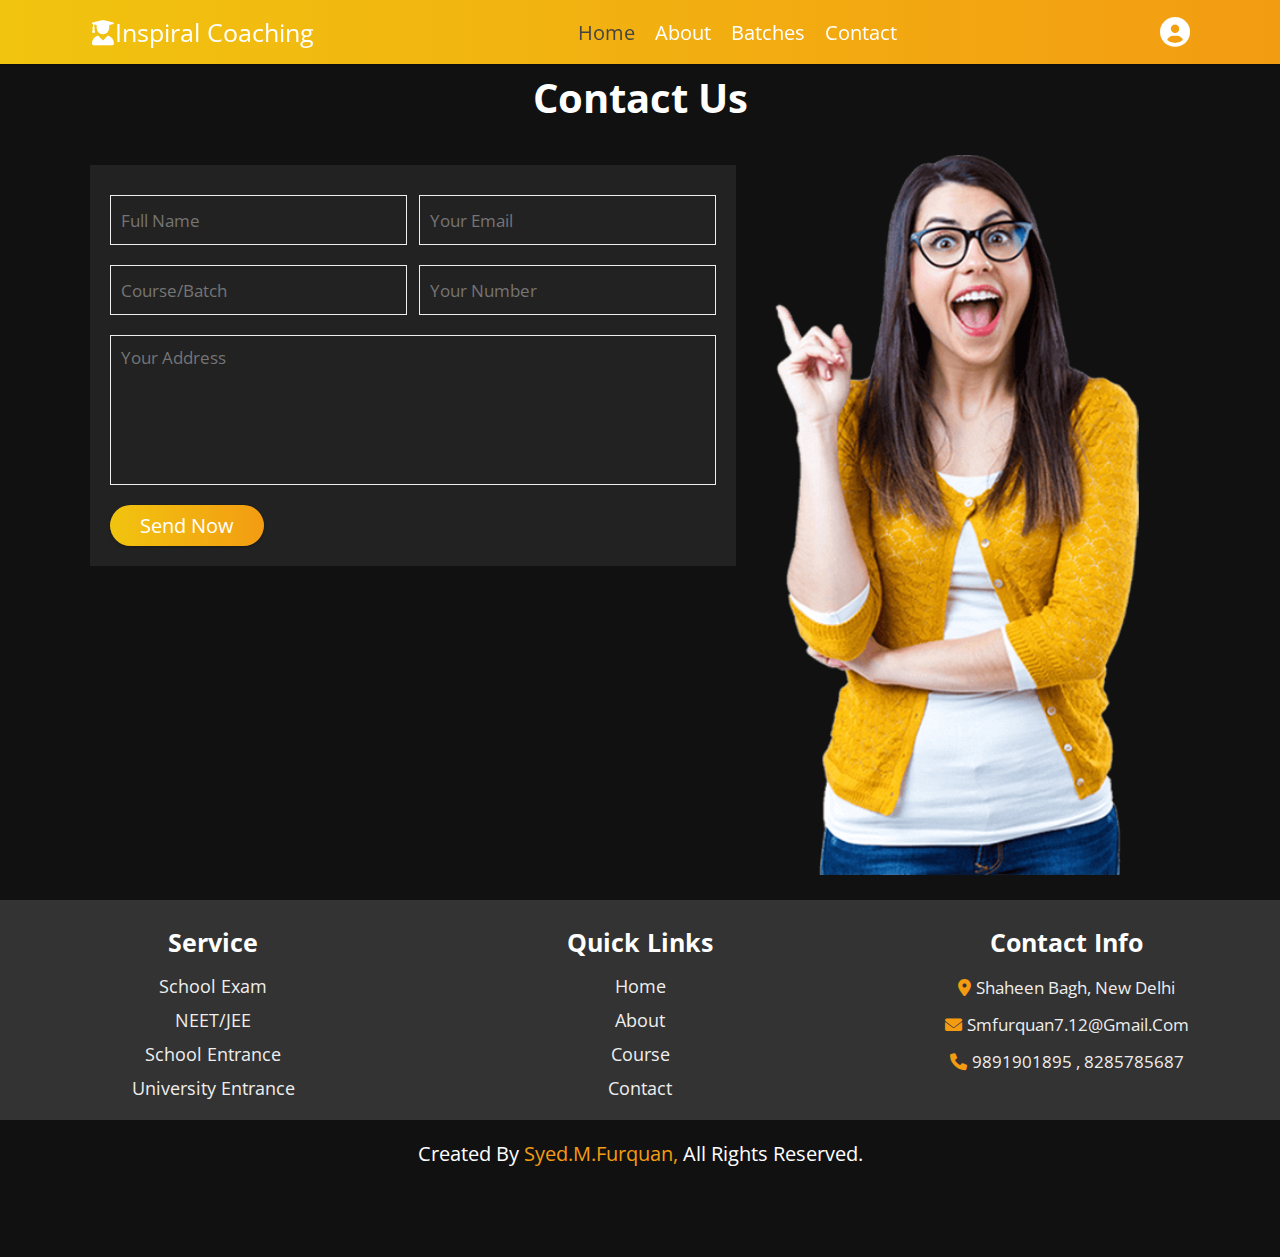
<file: contact.html>
<!DOCTYPE html>
<html lang="en">
<head>
    <meta charset="UTF-8">
    <meta http-equiv="X-UA-Compatible" content="IE=edge">
    <meta name="viewport" content="width=device-width, initial-scale=1.0">
    <title>Inspiral Coaching|Contact</title>
    <link rel="icon" type="image/x-icon" href="images/favicon.jpg">

     <!-- font-awesome cdn link    -->
    <link rel="stylesheet" href="https://cdnjs.cloudflare.com/ajax/libs/font-awesome/6.0.0-beta3/css/all.min.css">

    <!-- custom css files link -->
    <link rel="stylesheet" href="index.css">

    <!-- google font cdn link -->
    <link rel="preconnect" href="https://fonts.googleapis.com">
    <link rel="preconnect" href="https://fonts.gstatic.com" crossorigin>
    <link href="https://fonts.googleapis.com/css2?family=Open+Sans:ital,wght@0,300;0,400;0,500;0,600;0,700;1,400;1,600&display=swap" rel="stylesheet">

</head>
<body> 
    <!-- header section start -->
    <header>

        <div id="menu" class="fas fa-bars"></div>
    
        <a href="#" class="logo"><i class="fas fa-user-graduate"></i>Inspiral Coaching</a>
    
        <nav class="navbar">
            <ul>
                <li><a class="active" href="index.html">home</a></li>
                <li><a href="about.html">about</a></li>
                <li><a href="batch.html">Batches</a></li>
                <li><a href="contact.html">contact</a></li>
            </ul>
        </nav>
    
        <div id="login" class="fas fa-user-circle"></div>
    
    </header>
   
    <!-- contact section starts  -->

<section class="contact" id="contact">

    <h1 class="heading">contact us</h1>
    
    <div class="row" style="
    overflow-x: clip;">
    
        <form action="">
            <input type="text" placeholder="full name" class="box">
            <input type="email" placeholder="your email" class="box">
            <input type="password" placeholder="Course/Batch" class="box">
            <input type="number" placeholder="your number" class="box">
            <textarea name="" id="" cols="30" rows="10" class="box address" placeholder="your address"></textarea>
            <input type="submit" class="btn" value="send now">
        </form>
    
        <div class="image">
            <img src="images/contact-img.png" alt="">
        </div>
    
    </div>
    
    </section>
    
    <!-- contact section ends -->

    <!-- Footer section start -->
    <div class="footer">

        <div class="box-container">
    
            <div class="box">
                <h3>Service</h3>
                <a href="batch.html">School Exam</a>
                <a href="batch.html">NEET/JEE</a>
                <a href="batch.html">School Entrance</a>
                <a href="batch.html">University Entrance</a>
            </div>
    
            <div class="box">
                <h3>quick links</h3>
                <a href="index.html">home</a>
                <a href="about.html">about</a>
                <a href="batch.html">course</a>
                <a href="contact.html">contact</a>
            </div>
    
            <div class="box">
                <h3>contact info</h3>
                <p> <i class="fas fa-map-marker-alt"></i>Shaheen Bagh, New Delhi</p>
                <p> <i class="fas fa-envelope"></i>smfurquan7.12@gmail.com </p>
                <p> <i class="fas fa-phone"></i>9891901895 , 8285785687</p>
            </div>
    
        </div>
    
        <h1 class="credit">created by <a href="#">Syed.M.Furquan,</a> all rights reserved. </h1>
    
    </div>
    
    <!-- footer section ends -->


    <script>
        var url = 'https://wati-integration-service.clare.ai/ShopifyWidget/shopifyWidget.js?99335';
        var s = document.createElement('script');
        s.type = 'text/javascript';
        s.async = true;
        s.src = url;
        var options = {
      "enabled":true,
      "chatButtonSetting":{
          "backgroundColor":"#4dc247",
          "ctaText":"Message Us",
          "borderRadius":"25",
          "marginLeft":"0",
          "marginBottom":"50",
          "marginRight":"50",
          "position":"right"
      },
      "brandSetting":{
          "brandName":"Inspiral Coaching",
          "brandSubTitle":"Typically replies within a day",
          "brandImg":" https://www.pinpng.com/pngs/m/98-987547_spiral-clipart-transparent-gold-spiral-hd-png-download.png",
          "welcomeText":"Hi there!\nHow can I help you?",
          "messageText":" ",
          "backgroundColor":"#0a5f54",
          "ctaText":"Start Chat",
          "borderRadius":"25",
          "autoShow":false,
          "phoneNumber":"919891901895"
      }
    };
        s.onload = function() {
            CreateWhatsappChatWidget(options);
        };
        var x = document.getElementsByTagName('script')[0];
        x.parentNode.insertBefore(s, x);
    </script>

    <!-- jQuery cdn link -->
    <script src="https://cdnjs.cloudflare.com/ajax/libs/jquery/3.6.0/jquery.min.js"></script>
    
    <!-- custom js file link -->
    <script src="/js/script.js"></script>
</body>
</html>
</file>
<file: index.css>
:root{
    --gradient:linear-gradient(90deg, #f1c40f, #f39c12);
}

*{
    font-family: 'Open Sans', sans-serif;
    margin:0; padding:0;
    box-sizing: border-box;
    border:none; outline: none;
    text-decoration: none;
    text-transform: capitalize;
    transition: all .2s linear;
}

*::selection{
    background:#f39c12;
    color:#fff;
}

html{
    font-size: 62.5%;
    overflow-x: hidden;
}

html::-webkit-scrollbar{
    width:1.5rem;
}

html::-webkit-scrollbar-track{
    background:#333;
}

html::-webkit-scrollbar-thumb{
    background:linear-gradient(#f1c40f, #f39c12);
}

section{
    min-height: 100vh;
    padding:1rem 7%;
    padding-top:6rem;
}

.btn{
    padding:.7rem 3rem;
    font-size: 2rem;
    color:#fff;
    background:var(--gradient);
    border-radius: 5rem;
    margin-top: 1rem;
    cursor: pointer;
    box-shadow: 0 .1rem .3rem rgba(0,0,0,.3);
    position: relative;
    overflow: hidden;
    z-index: 0;
}

.btn::before{
    content: '';
    position: absolute;
    top:-1rem; left:-100%;
    background:#fff9;
    height:150%;
    width:20%;
    transform: rotate(25deg);
    z-index: -1;
}

.btn:hover::before{
    transition: .3s linear;
    left: 120%;
}

.heading{
    color:#444;
    padding:1rem;
    font-size: 4rem;
    text-align: center;
}

header{
    width: 100%;
    display: flex;
    align-items: center;
    justify-content: space-between;
    position: fixed;
    top:0; left: 0;
    z-index: 1000;
    padding:1.5rem 7%;
    background:var(--gradient);
    box-shadow: 0 .1rem .3rem rgba(0,0,0,.3);
}

header .logo{
    color:#fff;
    font-size: 2.5rem;
}

header .navbar ul{
    display: flex;
    align-items: center;
    justify-content: center;
    list-style: none;
}

header .navbar ul li{
    margin:0 1rem;
}

header .navbar ul li a{
    font-size: 2rem;
    color:#fff;
}

header .navbar ul li a.active,
header .navbar ul li a:hover{
    color:#444;
}

header #login{
    font-size: 3rem;
    color:#fff;
    cursor: pointer;
}

header #login:hover{
    color:#444;
}

header #menu{
    font-size: 3rem;
    color:#fff;
    cursor: pointer;
    display: none;
}

.home{
    display: flex;
    align-items: center;
    justify-content: center;
    flex-flow: column;
    background:url(../images/home-bg.jpg) no-repeat;
    background-size: cover;
    background-position: center;
    background-attachment: fixed;
    position: relative;
    text-align: center;
}

.home h1{
    font-size: 6rem;
    color:#666;
}

.home p{
    font-size: 1.9rem;
    color:#999;
    padding:1rem 0;
    width:70rem;
}

.home .shape{
    position: absolute;
    bottom:-.2rem; left: 0;
    height:15rem;
    width:100%;
    background:url(../images/shape.png);
    block-size: 100rem 15rem;
    filter: drop-shadow(0 -.1rem .1rem rgba(0,0,0,.2));
    animation: animate 10s linear infinite;
}

@keyframes animate{

    0%{
        background-position-x: 0rem;
    }

    100%{
        background-position-x: 100rem;
    }

}

.about .image{
    flex:1 1 40rem;
}

.about .image img{
    height:95vh;
    width:100%;
}

.about .content{
    flex:1 1 40rem;
}

.about .content h3{
    font-size: 3.5rem;
    color:#666;
}

.about .content p{
    font-size: 1.5rem;
    color:#666;
    padding:1rem 0;
}

.course .box-container{
    display: flex;
    align-items: center;
    justify-content: center;
    flex-wrap: wrap;
}

.course .box-container .box{
    width:35rem;
    border:.1rem solid rgba(0,0,0,.3);
    position: relative;
    margin:1.5rem;  
}

.course .box-container .box img{
    height:20rem;
    width: 100%;
    object-fit: cover;
}

.course .box-container .box .content{
    padding:1rem;
}

.course .box-container .box .content .stars i{
    color:#f39c12;
    font-size: 1.7rem;
    padding:1rem .1rem;
}

.course .box-container .box .content .title{
    color:#444;
    font-size: 2.1rem;
}

.course .box-container .box .content .title:hover{
    text-decoration: underline;
}

.course .box-container .box .content p{
    padding:1rem 0;
    color:#666;
    font-size: 1.5rem;
}

.course .box-container .box .content .info{
    display: flex;
    justify-content: space-between;
    align-items: center;
    padding-top: .5rem;
    border-top: .1rem solid rgba(0,0,0,.3);
}

.course .box-container .box .content .info h3{
    font-size: 1.5rem;
    padding:1rem;
    color:#666;
}

.course .box-container .box .content .info h3 i{
    color:#f39c12;
}

.course .box-container .box .price{
    position: absolute;
    top:16rem; right:1rem;
    height:8rem;
    width:10rem;
    line-height: 8rem;
    text-align: center;
    border-radius: 50%;
    background:var(--gradient);
    color:#fff;
    font-size: 3rem;
}
.contact{
    background:#111;
}

.contact .heading{
    color:#fff;
}

.contact .row{
    display: flex;
    align-items: flex-start;
    justify-content: center;
    flex-wrap: wrap;
}

.contact .row form{
    flex:1 1 50rem;
    background:#222;
    padding:2rem;
    display: flex;
    justify-content: space-between;
    flex-wrap: wrap;
    margin-top: 3rem;
    align-items: flex-start;
}

.contact .row form .box{
    height:5rem;
    width:49%;
    border:.1rem solid #eee;
    padding:0 1rem;
    margin:1rem 0;
    font-size: 1.7rem;
    color:#fff;
    background:none;
    text-transform: none;
}

.contact .row form .box:focus{
    border-color: #f39c12;
}

.contact .row form .box::placeholder{
    text-transform: capitalize;
}

.contact .row form .address{
    height:15rem;
    padding:1rem;
    resize: none;
    width:100%;
}

.contact .row form .btn:hover{
    background:#fff;
    color:#333;
}

.contact .row .image img{
    height: 80vh;
    margin-top: 2rem;
}


.footer{
    background:#333;
}

.footer .box-container{
    display: flex;
    justify-content: center;
    flex-wrap: wrap;
}

.footer .box-container .box{
    margin:1.5rem;
    text-align: center;
    flex:1 1 25rem;
}

.footer .box-container .box h3{
    font-size: 2.5rem;
    color:#fff;
    padding:1rem 0;
}

.footer .box-container .box p{
    font-size: 1.7rem;
    color:#eee;
    padding:.7rem 0;
}

.footer .box-container .box p i{
    padding-right: .5rem;
    color:#f39c12;
}

.footer .box-container .box a{
    font-size: 1.8rem;
    display: block;
    padding:.5rem 0;
    color:#eee;
}

.footer .box-container .box a:hover{
    text-decoration: underline;
}

.footer .credit{
    padding:2rem 1rem;
    font-size: 2rem;
    color:#fff;
    background:#111;
    text-align: center;
    font-weight: normal;
    padding-bottom: 9rem;
}

.footer .credit a{
    color:#f39c12
}


/* * media queries  */ 

@media (max-width:768px) 
{
    html{
        font-size: 55%;
    }

    header #menu{
        display: block;
    }

    header .navbar{
        position: fixed;
        top:-120%; left:0;
        width:100%;
        background:#444;
    }

    header .navbar ul{
        flex-flow: column;
        padding:2rem 0;
    }

    header .navbar ul li{
        margin:1.5rem 0;
        text-align: center;
        width:100%;
    }

    header .navbar ul li a{
        font-size: 2.5rem;
        display: block;
    }

    header .navbar ul li a.active,
    header .navbar ul li a:hover{
        color:#f39c12;
    }

    .fa-times{
        transform: rotate(180deg);
    }

    header .navbar.nav-toggle{
        top:6.4rem;
    }
    .home{
    display: flex;
    align-items: center;
    justify-content: center;
    flex-flow: column;
    background:url(../images/home-bg.jpg) no-repeat;
    background-size: cover;
    background-position: center;
    background-attachment: fixed;
    position: relative;
    text-align: center;
}

header .navbar.nav-toggle{
    top:6.4rem;
}

.home h1{
    font-size: 4rem;
}

.home p{
    width: auto;
}

}

@media (max-width:500px){

    html{
        font-size: 50%;
    }
}
</file>
